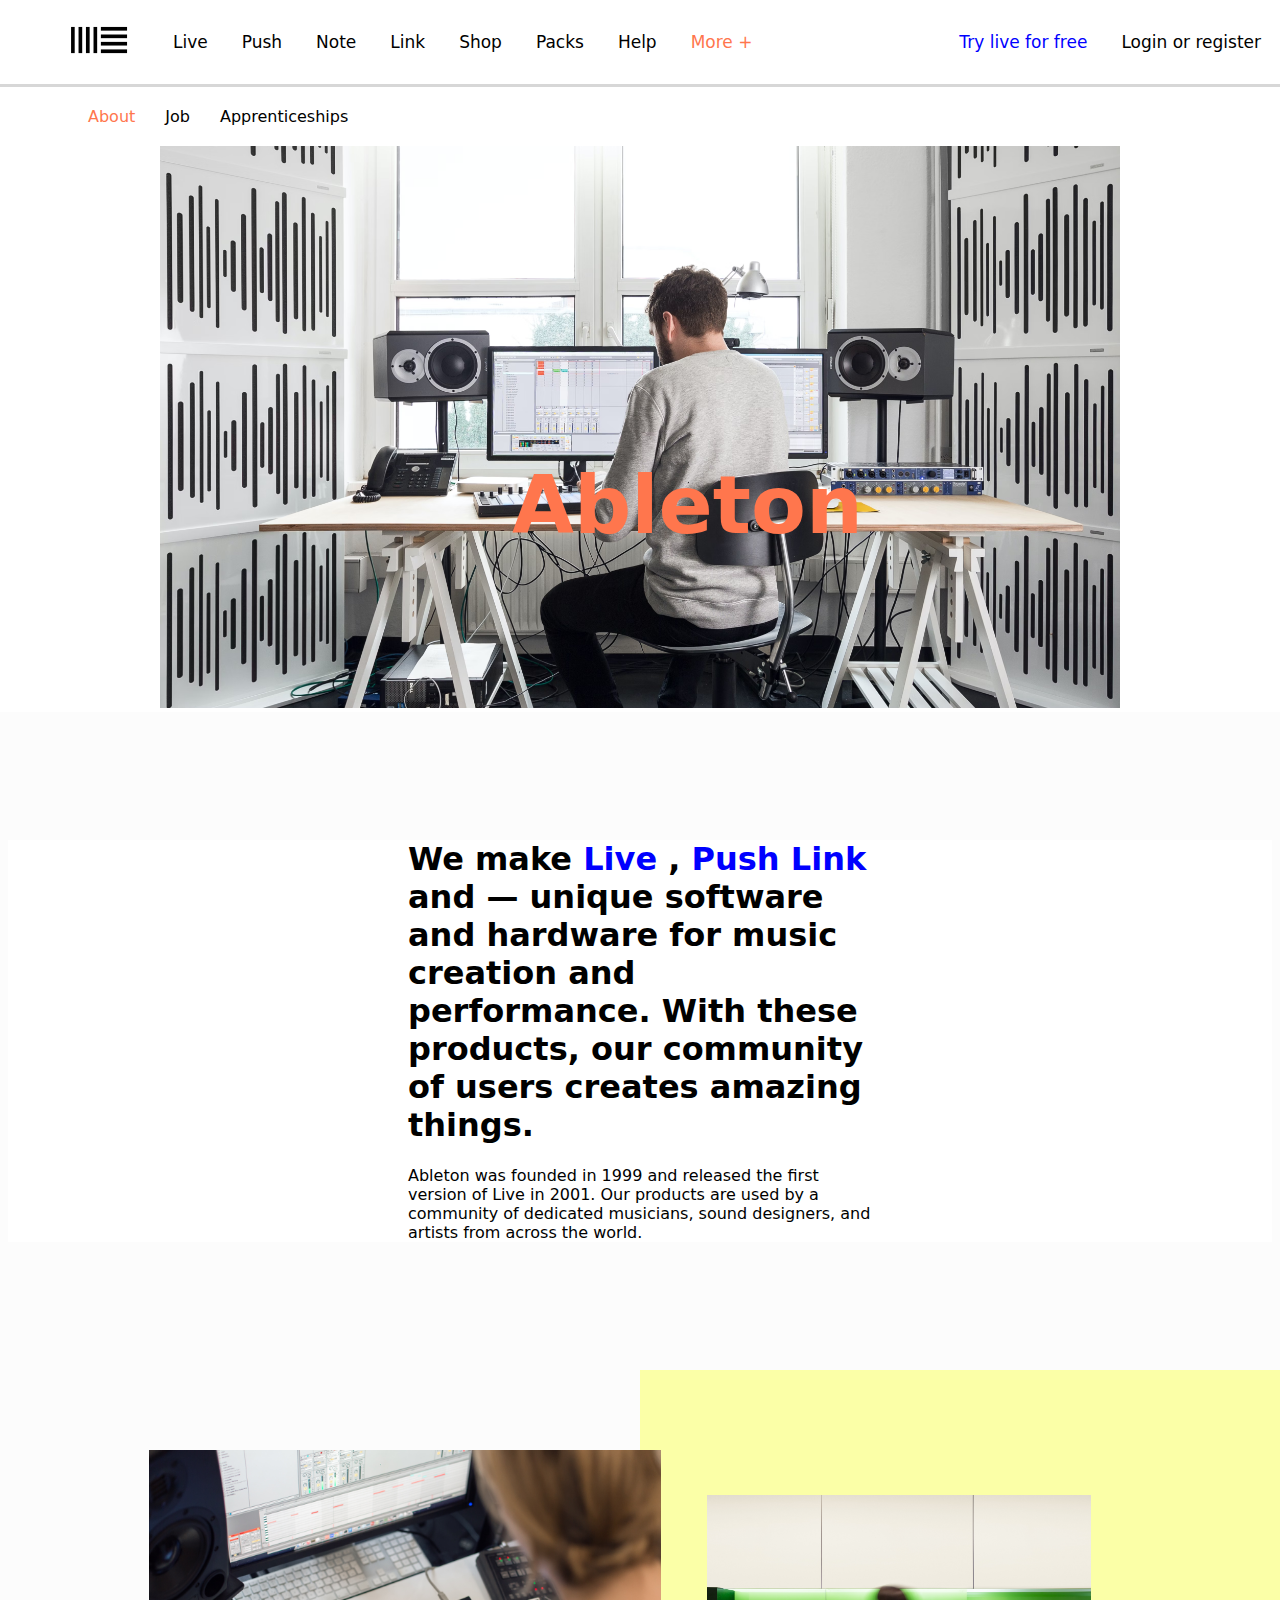
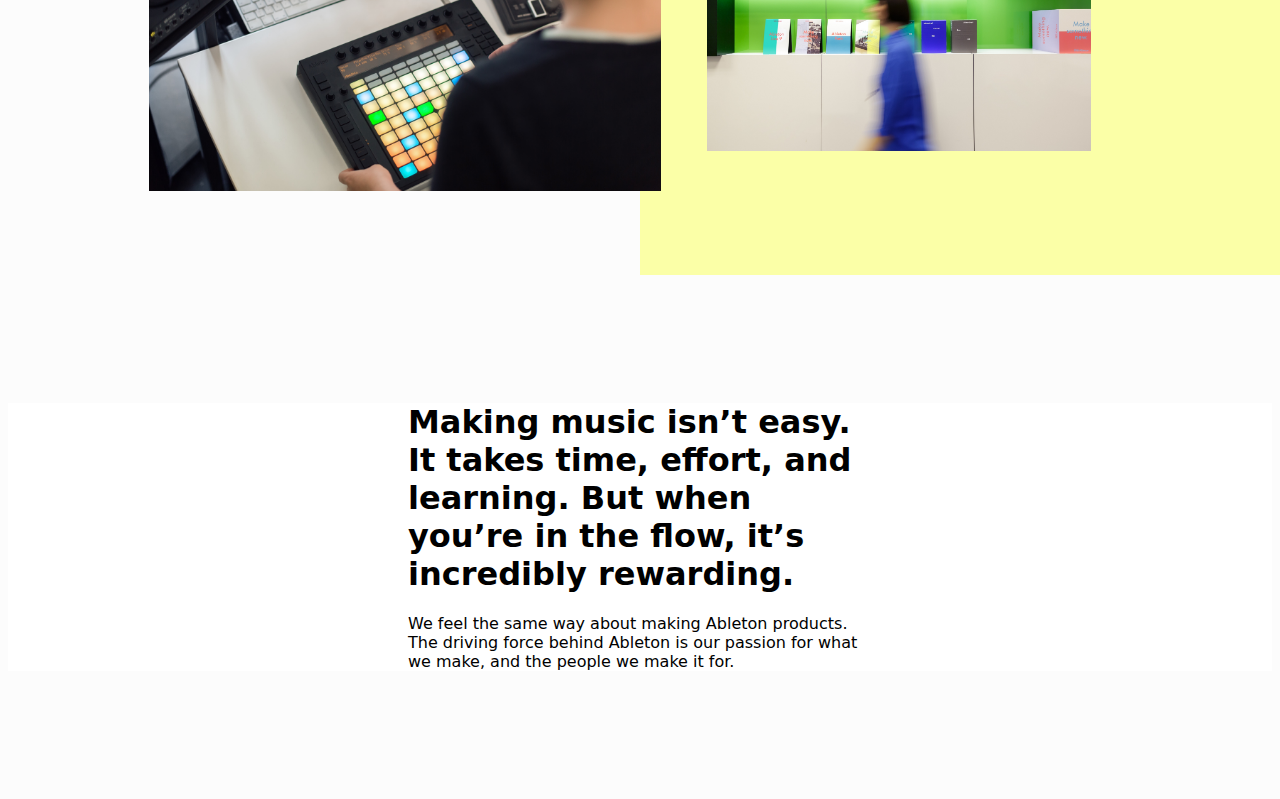
<file: ableton/index.html>
<!DOCTYPE html>
<html lang="en">
  <head>
    <meta charset="UTF-8" />
    <meta name="viewport" content="width=device-width, initial-scale=1.0" />
    <link rel="stylesheet" href="index.css" />
    <link rel="icon" href="icon.png" />
    <title>Ableton Clone</title>
  </head>
  <body>
    <header>
      <div class="nav_link">
        <div>
          <ul>
            <li>
              <img src="logo.png" alt="ableton-logo" class="ableton-logo" />
            </li>
            <li>Live</li>
            <li>Push</li>
            <li>Note</li>
            <li>Link</li>
            <li>Shop</li>
            <li>Packs</li>
            <li>Help</li>
            <li id="more">More +</li>
          </ul>
        </div>
        <div>
          <ul>
            <li id="try">Try live for free</li>
            <li>Login or register</li>
          </ul>
        </div>
      </div>
    </header>
    <nav class="sec_nav_link">
      <ul>
        <li id="about">About</li>
        <li>Job</li>
        <li>Apprenticeships</li>
      </ul>
    </nav>
    <section class="page-about">
      <div class="header_page_about">
        <img src="header.bg.jpg" alt="" id="header_bg" />
        <h1 id="ableton_text">Ableton</h1>
      </div>
    </section>

    <section class="body_text">
      <h1>
        We make <span> Live </span> , <span> Push</span> <span> Link </span> and
        — unique software and hardware for music creation and performance. With
        these products, our community of users creates amazing things.
      </h1>
      <p>
        Ableton was founded in 1999 and released the first version of Live in
        2001. Our products are used by a community of dedicated musicians, sound
        designers, and artists from across the world.
      </p>
    </section>

    <section class="collage_product">
      <img src="collage-1.jpg" alt="collage-1" id="collage_1">
      <img src="collage-2.jpg" alt="collage-2" id="collage_2">
    </section>

    <section class="body_text_2">
      <h1>
        Making music isn’t easy. It takes time, effort, and learning. But when you’re in the flow, it’s incredibly rewarding.
      </h1>
      <p>
        We feel the same way about making Ableton products. The driving force behind Ableton is our passion for what we make, and the people we make it for.
      </p>
    </section>
  </body>
</html>
</file>
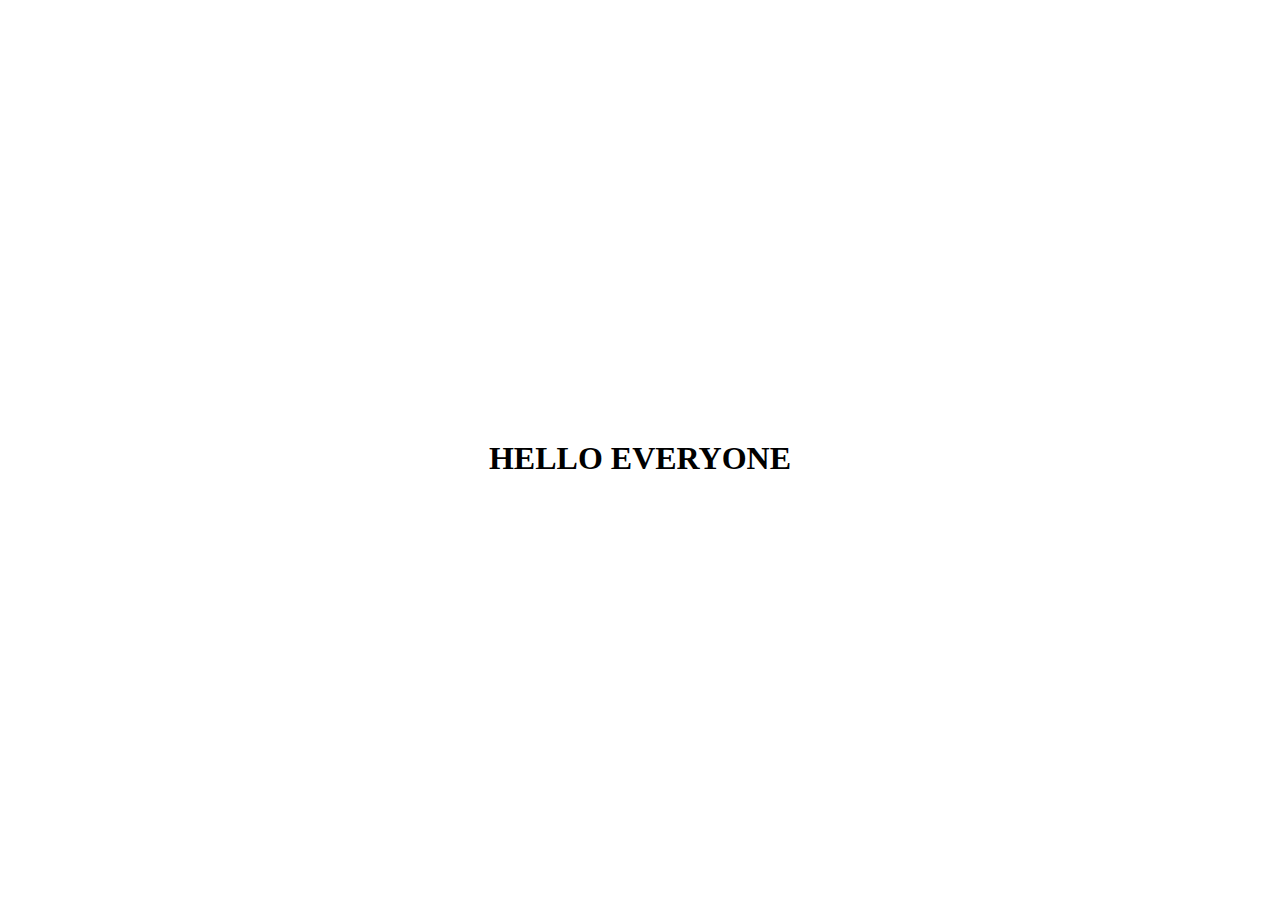
<file: loading-screen/index.html>
<!DOCTYPE html>
<html lang="en">
  <head>
    <meta charset="UTF-8" />
    <meta http-equiv="X-UA-Compatible" content="IE=edge" />
    <meta name="viewport" content="width=device-width, initial-scale=1.0" />
    <title>Loading Screen</title>
    <style>
      body {
        display: flex;
        justify-content: center;
        align-items: center;
        min-height: 100vh;
      }
    </style>
  </head>
  <body>
    <section>
      <h1>HELLO EVERYONE</h1>
      <span class="loading__anim"></span>
    </section>
  </body>
</html>
</file>
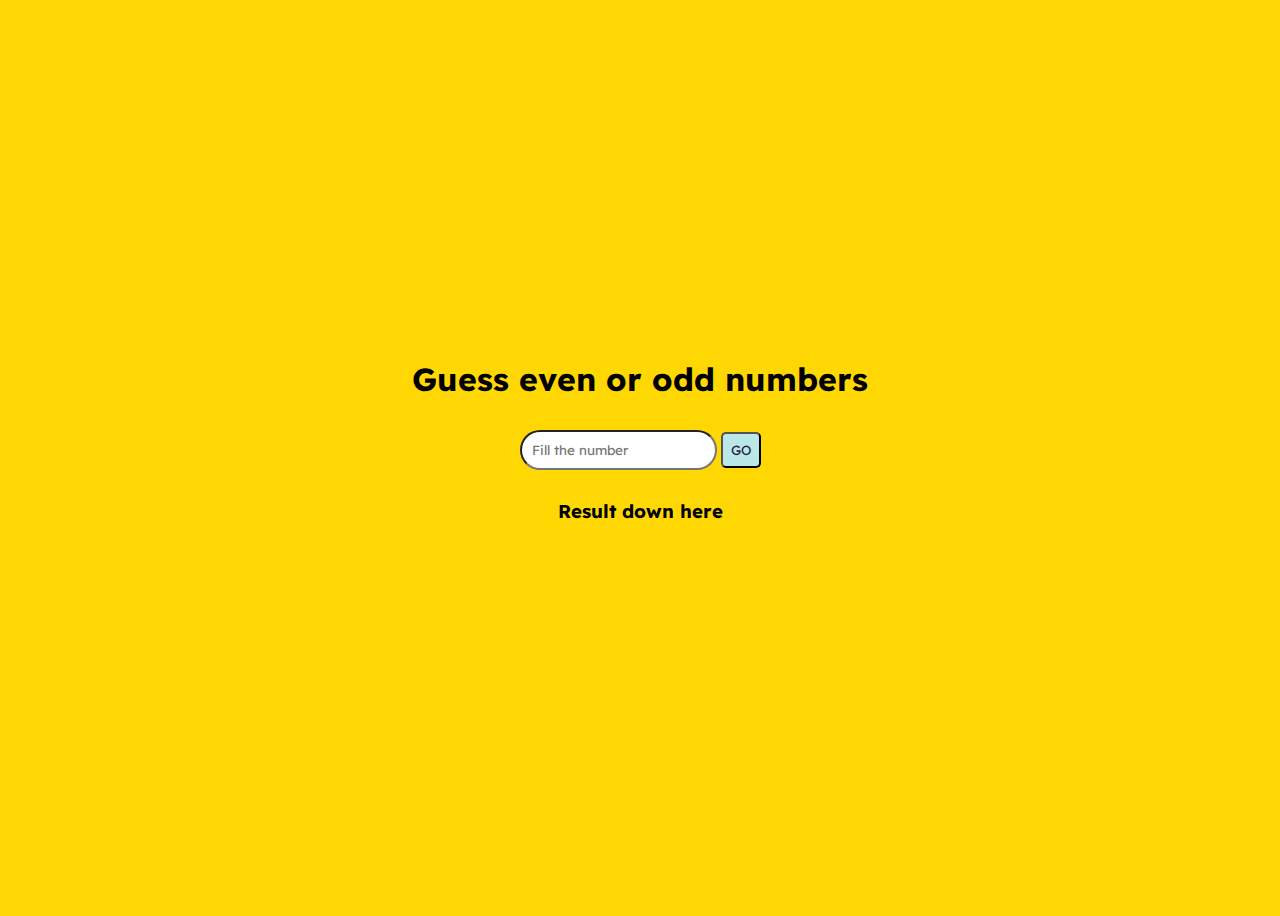
<file: project-2/index.html>
<!-- Guess Odd number -->
<!DOCTYPE html>
<html lang="en">
  <head>
    <meta charset="UTF-8" />
    <meta http-equiv="X-UA-Compatible" content="IE=edge" />
    <meta name="viewport" content="width=device-width, initial-scale=1.0" />
    <link rel="stylesheet" href="style.css" />
    <title>Guess even or odd numbers</title>
  </head>
  <body>
    <div class="container">
      <h1>Guess even or odd numbers</h1>
      <!-- input Number -->
      <div class="inputNumber">
        <input type="number" id="number" placeholder="Fill the number" />
        <button onclick="guessNumber()">GO</button>
      </div>
      <!-- input Number -->

      <!-- result -->
      <h3>Result down here</h3>
      <h3 id="result"></h3>
      <!-- result -->
    </div>
  </body>
  <script>
    function guessNumber() {
      const number = document.getElementById("number").value;
      const parseNumber = parseInt(number);
      if (parseNumber % 2 === 0) {
        let replace = `${number} is an even number`;

        document.getElementById("result").innerHTML = replace;
        // alert("genap");
      } else if (parseNumber % 3 === 0) {
        let replace = `${number} is an odd number`;

        document.getElementById("result").innerHTML = replace;
        // alert("ganjil");
      } else {
        alert("Please fill in the numbers first");
      }
      //   console.log(number);
    }
  </script>
</html>
</file>
<file: ableton/index.css>
body {
  margin: 0;
  background-color: #fcfcfc;
  font-family: system-ui, -apple-system, BlinkMacSystemFont, "Segoe UI", Roboto,
    Oxygen, Ubuntu, Cantarell, "Open Sans", "Helvetica Neue", sans-serif;
}
header {
    background-color: #ffffff;
}
.nav_link {
  margin: 0;
  margin-bottom: 3px;
  display: flex;
  justify-content: space-between;
  align-items: center;
  box-shadow:  0px 4px #d7d7d7;
}
.nav_link ul {
  display: flex;
  list-style-type: none;
  align-items: center;
  margin: 0 2px 0 2px;
}

.ableton-logo {
  width: 5rem;
}
.nav_link li {
  margin: 0 17px;
  font-weight: 500;
  font-size: 17px;
  cursor: pointer;
}

#more, #about {
  color: #ff764d;
}

#try {
  color: #0000ff;
}

.sec_nav_link {
    background-color: #ffffff;
}

.sec_nav_link ul {
    cursor: pointer;
    margin: 0 0 0 53px;
    display: flex;
    list-style-type: none;
    padding: 20px;
    font-weight: 500;
}

.sec_nav_link li {
    margin: 0 15px;
}


.page-about {
    background-color: #ffffff;
}

.header_page_about {
    text-align: center;
}

#header_bg {
    width: 75%;
    text-align: center;
    background-size: cover;
}

#ableton_text {
    font-size: 5rem;
    position: absolute;
    color: #ff764d;
    top: 45%;
    left: 40%;
}

.body_text, .body_text_2 {
  background-color: #ffffff;
  margin: 8rem 0.5rem;
  padding: 0 25rem;
}

.body_text .body_text_2   h1 {
  font-size: 20px;
  padding: 5;
}
.body_text .body_text_2 p {
  font-weight: 400;
}

.body_text span {
  color: #0000ff;
}


.collage_product {
  margin: 30px  0;
  text-align: center;
  /* background-color: #fbffa7; */
  background: linear-gradient(to right, transparent 50%,  #fbffa7 50%);
  /* background-size: 75%; */
  padding: 80px;
}

#collage_1 {
 width: 40vw; 
 height: auto;
}
#collage_2 {
  width: 30vw;
  height: auto;
  margin: 40px;
}
</file>
<file: project-2/style.css>
@import url("https://fonts.googleapis.com/css2?family=Lexend:wght@500&display=swap");

* {
  box-sizing: border-box;
  font-family: "Lexend", sans-serif;
}
body {
  background-color: #ffd803;
}

.container {
  display: flex;
  justify-content: center;
  align-items: center;
  flex-direction: column;
  height: 100vh;
}
.inputNumber {
  padding: 10px;
}
input {
  padding: 10px;
  border-radius: 80px;
}
button {
  border-radius: 5px;
  padding: 8px;
  background-color: #bae8e8;
  color: #272343;
  border-color: "none";
}
button:hover {
  background-color: #e3f6f5;
}
</file>
